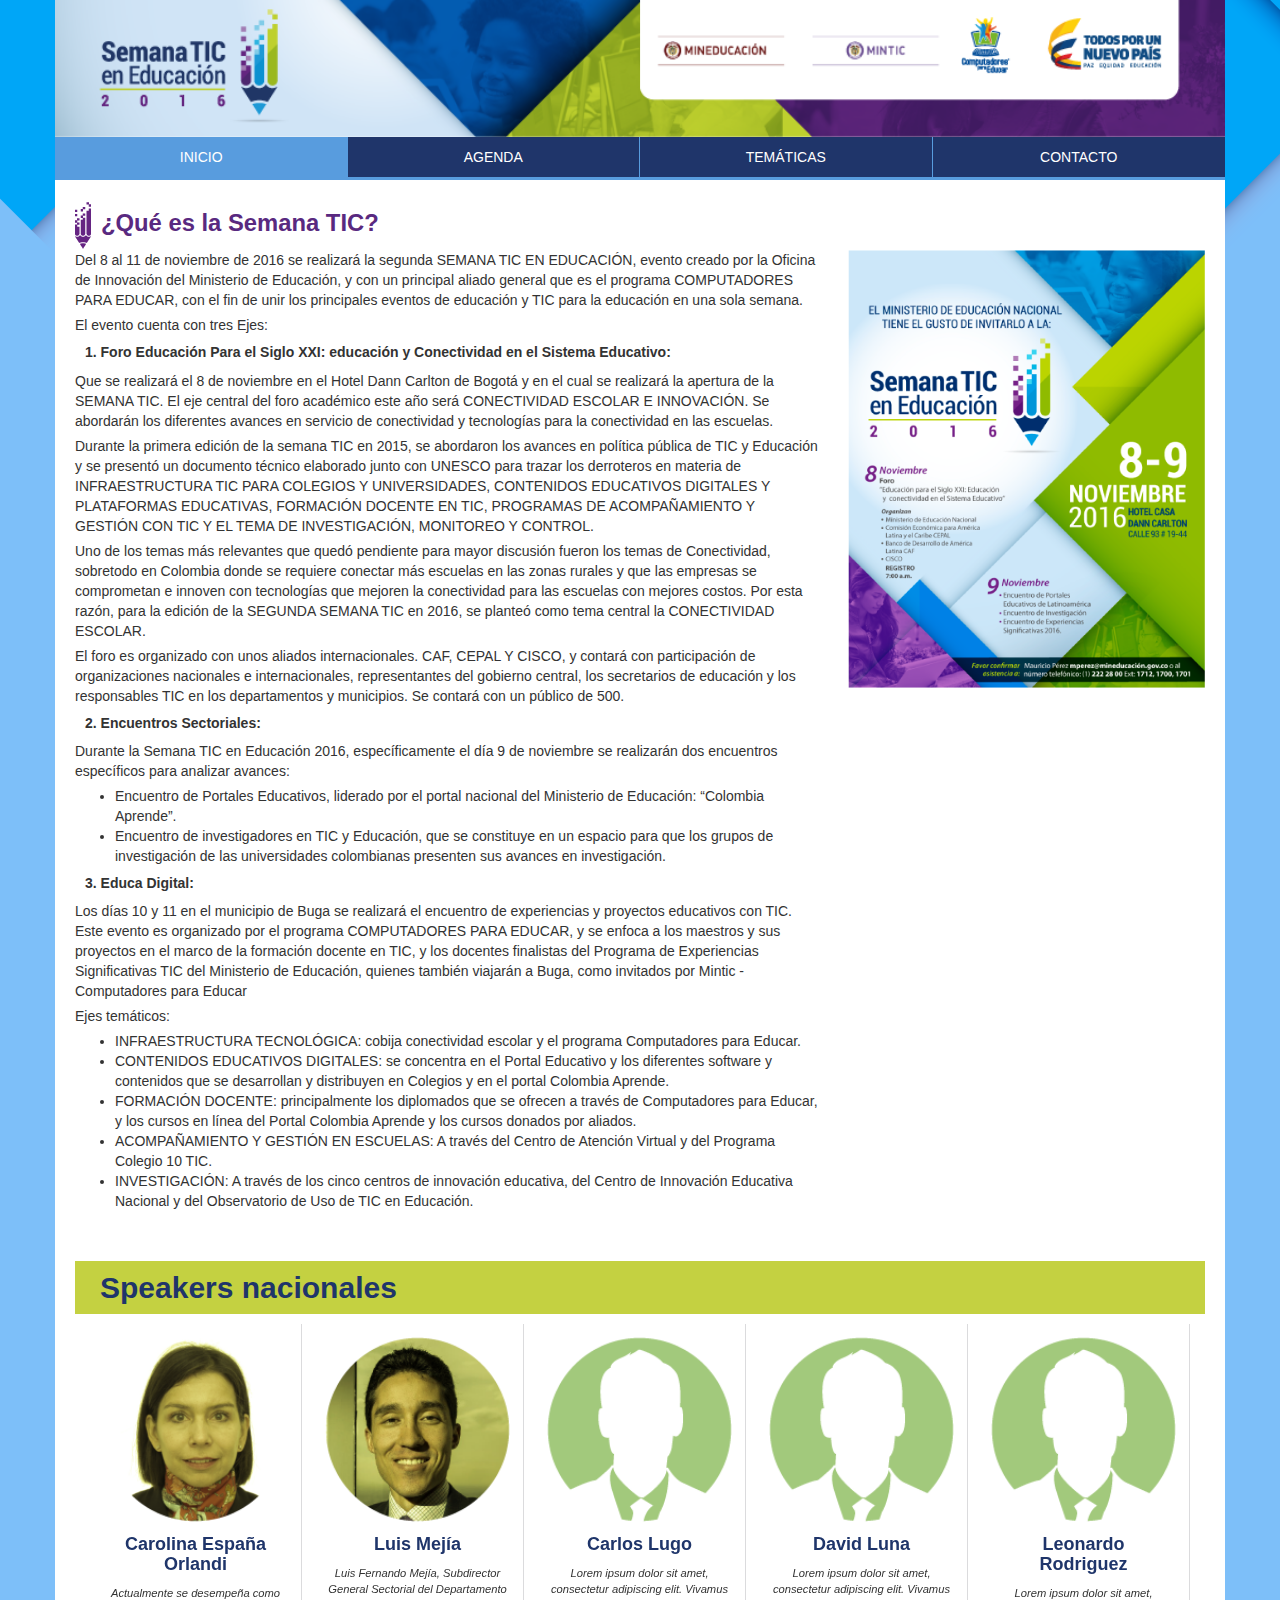
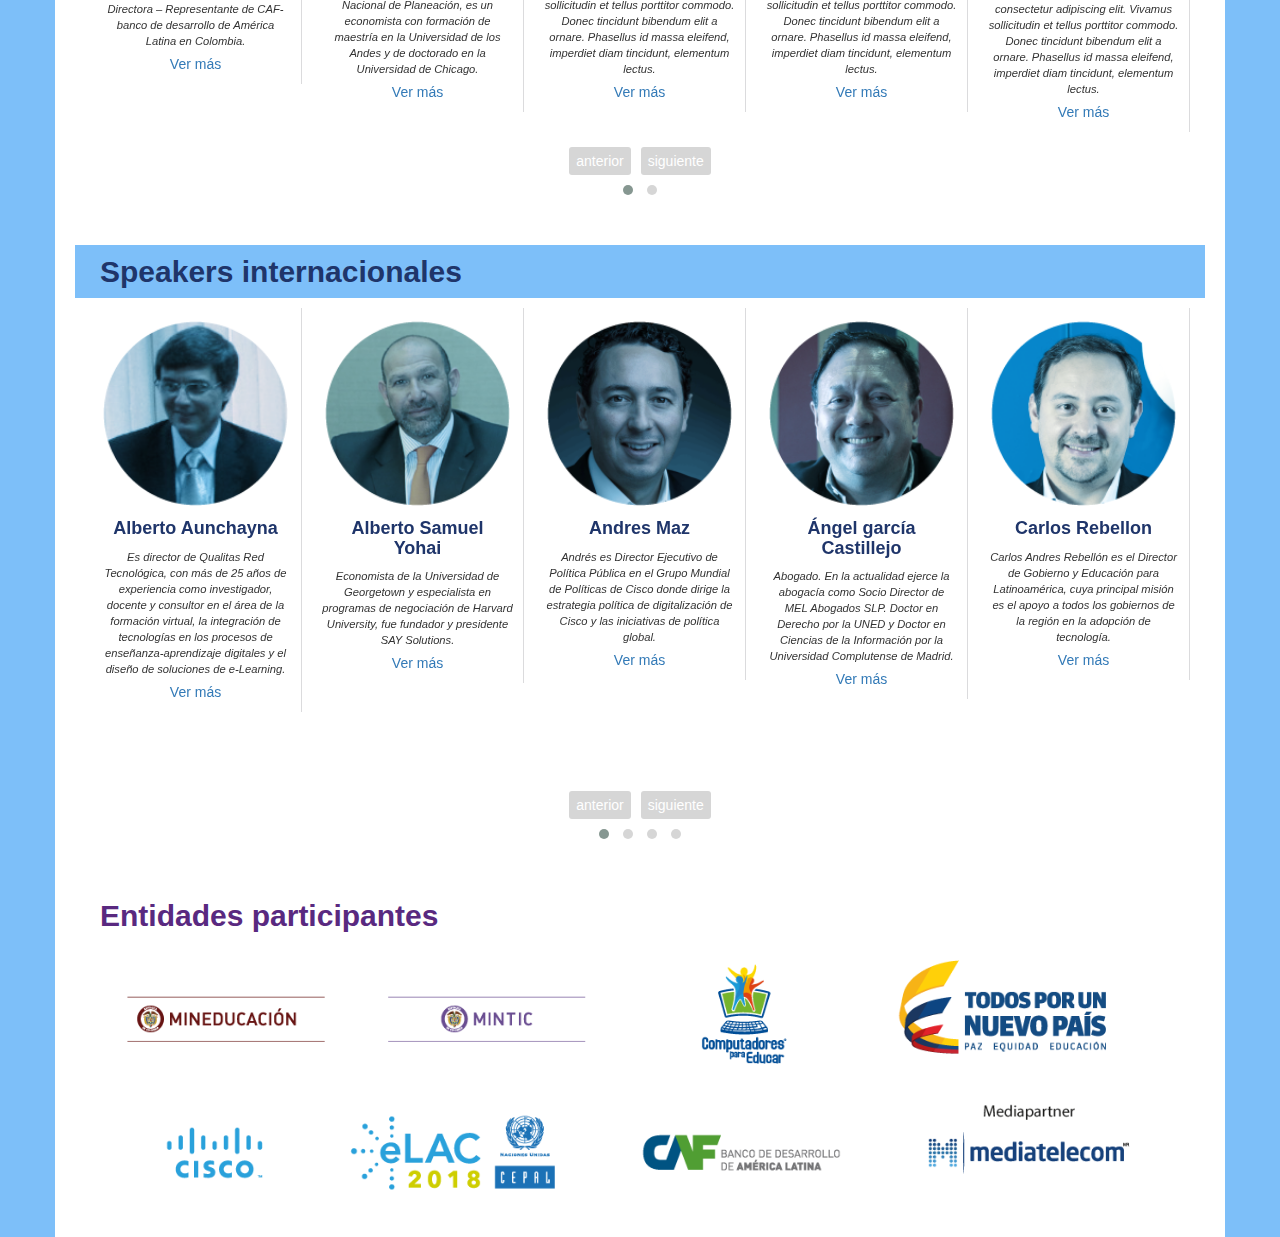
<file: index.html>
<!doctype html>

<html lang="es">
<head>
  <meta charset="utf-8">
  <meta name="viewport" content="width=device-width, initial-scale=1">
  <title>Semana TIC</title>

  <link rel="stylesheet" href="css/bootstrap.min.css">
    <link rel="stylesheet" href="css/owl.carousel.min.css">
  <link rel="stylesheet" href="css/owl.theme.default.min.css">
  <link rel="stylesheet" href="css/base.css">

</head>
<body class="semana_tic">
    <div class="container contenedor">
        <div class="row">
            <div class="col-md-12 banner">
                <img src="images/banner-01.png" class="img-responsive"/>
            </div>
        </div>
        <div class="row menu">
            <div class="col-sm-3 itemActual">
                <span>INICIO</span>
            </div>
            <div class="col-sm-3 itemMenu">
                <span>AGENDA</span>
            </div>
            <div class="col-sm-3 itemMenu">
                <span>TEMÁTICAS</span>
            </div>
            <div class="col-sm-3 itemMenu">
                <span>CONTACTO</span>
            </div>
        </div>
        <div class="row seccion1">
            <div class="row seccion0">
                <div class="col-md-12 lapiz">
                    <img src="images/lapiz-01.png" class="img-responsive"/>
                    <h1>¿Qué es la Semana TIC?</h1>
                </div>
            </div>
            
            <div class="col-md-8">
                <p>Del 8 al 11 de noviembre de 2016 se realizará la segunda SEMANA TIC EN EDUCACIÓN, evento creado por la Oficina de Innovación del Ministerio de Educación, y con un principal aliado general que es el programa COMPUTADORES PARA EDUCAR, con el fin de unir los principales eventos de educación y TIC para la educación en una sola semana.</p>
                <p>El evento cuenta con tres Ejes: </p>
                <h5>1. Foro Educación Para el Siglo XXI: educación y Conectividad en el Sistema Educativo:</h5>
                <p>Que se realizará el 8 de noviembre en el Hotel Dann Carlton de Bogotá y en el cual se realizará la apertura de la SEMANA TIC.  El eje central del foro académico este año será CONECTIVIDAD ESCOLAR  E INNOVACIÓN. Se abordarán los diferentes avances en servicio de conectividad y tecnologías para la conectividad en las escuelas.</p>
                <p>Durante la primera edición de la semana TIC en 2015, se abordaron los avances en política pública de TIC y Educación y se presentó un documento técnico elaborado junto con UNESCO para  trazar los derroteros en materia de INFRAESTRUCTURA TIC PARA COLEGIOS Y UNIVERSIDADES, CONTENIDOS EDUCATIVOS DIGITALES Y PLATAFORMAS EDUCATIVAS, FORMACIÓN DOCENTE EN TIC, PROGRAMAS DE ACOMPAÑAMIENTO Y GESTIÓN CON TIC Y EL TEMA DE INVESTIGACIÓN, MONITOREO Y CONTROL.</p>
                <p>Uno de los temas más relevantes que quedó pendiente para mayor discusión fueron los temas de Conectividad, sobretodo en Colombia donde se requiere conectar más escuelas en las zonas rurales y que las empresas se comprometan e innoven con tecnologías que mejoren la conectividad para las escuelas con mejores costos. Por esta razón, para la edición de la SEGUNDA SEMANA TIC en 2016, se planteó como tema central la CONECTIVIDAD ESCOLAR.</p>
                <p>El foro es organizado con unos aliados internacionales. CAF, CEPAL Y CISCO, y contará con participación de organizaciones nacionales e internacionales, representantes del gobierno central, los secretarios de educación y los responsables TIC en los departamentos y municipios. Se contará con un público de 500.</p>
                <h5>2. Encuentros Sectoriales:</h5>
                <p>Durante la Semana TIC en Educación 2016,  específicamente el día 9 de noviembre se realizarán dos encuentros específicos para analizar avances:</p>
                <ul>
                    <li>Encuentro de Portales Educativos, liderado por el portal nacional del Ministerio de Educación: “Colombia Aprende”.</li>
                    <li>Encuentro de investigadores en TIC y Educación, que se constituye en un espacio para que los grupos de investigación de las universidades colombianas presenten sus avances en investigación.</li>
                </ul>
                <h5>3. Educa Digital:</h5>
                <p>Los días 10 y 11 en el municipio de Buga se realizará el encuentro de  experiencias y proyectos educativos con TIC. Este evento es organizado por el programa COMPUTADORES PARA EDUCAR, y se enfoca a los maestros y sus proyectos en el marco de la formación docente en TIC, y los docentes finalistas del Programa de Experiencias Significativas TIC del Ministerio de Educación, quienes también viajarán a Buga, como invitados por Mintic - Computadores para Educar</p>
                <p>Ejes temáticos:</p>
                <ul>
                    <li>INFRAESTRUCTURA TECNOLÓGICA: cobija conectividad escolar y el programa Computadores para Educar. </li>
                    <li>CONTENIDOS EDUCATIVOS DIGITALES: se concentra en el Portal Educativo y los diferentes software y contenidos que se desarrollan y distribuyen en Colegios y en el portal Colombia Aprende. </li>
                    <li>FORMACIÓN DOCENTE: principalmente los diplomados que se ofrecen a través de Computadores para Educar, y los cursos en línea del Portal Colombia Aprende y los cursos donados por aliados.</li>
                    <li>ACOMPAÑAMIENTO Y GESTIÓN EN ESCUELAS: A través del Centro de Atención Virtual y del Programa Colegio 10 TIC.</li>
                    <li>INVESTIGACIÓN: A través de los cinco centros de innovación educativa, del Centro de Innovación Educativa Nacional y del Observatorio de Uso de TIC en Educación. </li>
                </ul>
            </div>
            <div class="col-md-4">
                <img src="images/afiche_semanaTic-01.png" class="img-responsive"/>
            </div>
        </div>
        <div class="row seccion2">
            <div class="col-md-12 titulo1">
                <h2>Speakers nacionales</h2>
            </div>
            <div class="col-md-12">
                <div class="owl-carousel">
                    
                    <div class="item speaker">
                        <img src="images/speakers_nal-01.png" class="img-responsive"/>
                        <h4>Carolina España Orlandi</h4>
                        <p class="italic">Actualmente se desempeña como Directora – Representante de CAF- banco de desarrollo de América Latina en Colombia.</p>
                        <a href="#">Ver más</a>
                    </div>
                    <div class="item speaker">
                        <img src="images/speakers_nal-02.png" class="img-responsive"/>
                        <h4>Luis Mejía</h4>
                        <p class="italic">Luis Fernando Mejía, Subdirector General Sectorial del Departamento Nacional de Planeación, es un economista con formación de maestría en la Universidad de los Andes y de doctorado en la Universidad de Chicago. </p>
                        <a href="#">Ver más</a>
                    </div>
                    <div class="item speaker">
                        <img src="images/speakers_nal-03.png" class="img-responsive"/>
                        <h4>Carlos Lugo</h4>
                        <p class="italic">Lorem ipsum dolor sit amet, consectetur adipiscing elit. Vivamus sollicitudin et tellus porttitor commodo. Donec tincidunt bibendum elit a ornare. Phasellus id massa eleifend, imperdiet diam tincidunt, elementum lectus.</p>
                        <a href="#">Ver más</a>
                    </div>
                    <div class="item speaker">
                        <img src="images/speakers_nal-03.png" class="img-responsive"/>
                        <h4>David Luna</h4>
                        <p class="italic">Lorem ipsum dolor sit amet, consectetur adipiscing elit. Vivamus sollicitudin et tellus porttitor commodo. Donec tincidunt bibendum elit a ornare. Phasellus id massa eleifend, imperdiet diam tincidunt, elementum lectus.</p>
                        <a href="#">Ver más</a>
                    </div>
                    <div class="item speaker">
                        <img src="images/speakers_nal-03.png" class="img-responsive"/>
                        <h4>Leonardo Rodriguez</h4>
                        <p class="italic">Lorem ipsum dolor sit amet, consectetur adipiscing elit. Vivamus sollicitudin et tellus porttitor commodo. Donec tincidunt bibendum elit a ornare. Phasellus id massa eleifend, imperdiet diam tincidunt, elementum lectus.</p>
                        <a href="#">Ver más</a>
                    </div>
                    <div class="item speaker">
                        <img src="images/speakers_nal-04.png" class="img-responsive"/>
                        <h4>Martha Suárez</h4>
                        <p class="italic">Lorem ipsum dolor sit amet, consectetur adipiscing elit. Vivamus sollicitudin et tellus porttitor commodo. Donec tincidunt bibendum elit a ornare. Phasellus id massa eleifend, imperdiet diam tincidunt, elementum lectus.</p>
                        <a href="#">Ver más</a>
                    </div>
                    
                </div>
            </div>
        </div>
        <div class="row seccion3">
            <div class="col-md-12 titulo2">
                <h2>Speakers internacionales</h2>
            </div>
            <div class="col-md-12">
                
                <div class="owl-carousel">
                    
                    <div class="item speaker">
                        <img src="images/speakers_int-01.png" class="img-responsive"/>
                        <h4>Alberto Aunchayna</h4>
                        <p class="italic">Es director de Qualitas Red Tecnológica, con más de 25 años de experiencia como investigador, docente y consultor en el área de la formación virtual, la integración de tecnologías en los procesos de enseñanza-aprendizaje digitales y el diseño de soluciones de e-Learning.</p>
                        <a href="#">Ver más</a>
                    </div>
                    <div class="item speaker">
                        <img src="images/speakers_int-02.png" class="img-responsive"/>
                        <h4>Alberto Samuel Yohai</h4>
                        <p class="italic">Economista de la Universidad de Georgetown y especialista en programas de negociación de Harvard University, fue fundador y presidente SAY Solutions.</p>
                        <a href="#">Ver más</a>
                    </div>
                    <div class="item speaker">
                        <img src="images/speakers_int-03.png" class="img-responsive"/>
                        <h4>Andres Maz</h4>
                        <p class="italic">Andrés es Director Ejecutivo de Política Pública en el Grupo Mundial de Políticas de Cisco donde dirige la estrategia política de digitalización de Cisco y las iniciativas de política global.</p>
                        <a href="#">Ver más</a>
                    </div>
                    <div class="item speaker">
                        <img src="images/speakers_int-04.png" class="img-responsive"/>
                        <h4>Ángel garcía Castillejo</h4>
                        <p class="italic">Abogado. En la actualidad ejerce la abogacía como Socio Director de MEL Abogados SLP. Doctor en Derecho por la UNED y Doctor en Ciencias de la Información por la Universidad Complutense de Madrid.</p>
                        <a href="#">Ver más</a>
                    </div>
                    <div class="item speaker">
                        <img src="images/speakers_int-05.png" class="img-responsive"/>
                        <h4>Carlos Rebellon</h4>
                        <p class="italic">Carlos Andres Rebellón es el Director de Gobierno y Educación para Latinoamérica, cuya principal misión es el apoyo a todos los gobiernos de la región en la adopción de tecnología.</p>
                        <a href="#">Ver más</a>
                    </div>
                    <div class="item speaker">
                        <img src="images/speakers_int-06.png" class="img-responsive"/>
                        <h4>Fernando Rojas</h4>
                        <p class="italic">Fernando Rojas cuenta con más de quince años de experiencia en el sector de las telecomunicaciones. Desde 2010 trabaja en la División de Desarrollo Productivo y Empresarial de la Comisión Económica para América Latina y el Caribe de las Naciones Unidas (CEPAL) como especialista en banda ancha y en políticas públicas para su despliegue.</p>
                        <a href="#">Ver más</a>
                    </div>
                    <div class="item speaker">
                        <img src="images/speakers_int-07.png" class="img-responsive"/>
                        <h4>Felipe Batista</h4>
                        <p class="italic">Secretario General de la Asociación de Reguladores de Comunicaciones y Telecomunicaciones de la CPLP (ARCTEL-CPLP), así como Jefe de la División de Cooperación en ANACOM (Regulador portugués).</p>
                        <a href="#">Ver más</a>
                    </div>
                    <div class="item speaker">
                        <img src="images/speakers_int-08.png" class="img-responsive"/>
                        <h4>Javier Lizárraga Galindo</h4>
                        <p class="italic">Ingeniero Eléctrico Industrial, maestría en Administración de Negocios del Tecnológico de Monterrey. Desde el 28 de abril de 2015 se desempeña como Coordinador de la Sociedad de la Información y el Conocimiento, en la Secretaría de Comunicaciones y Transportes; además, es el Administrador del Proyecto  de Transición a la TDT.</p>
                        <a href="#">Ver más</a>
                    </div>
                    <div class="item speaker">
                        <img src="images/speakers_int-09.png" class="img-responsive"/>
                        <h4>John Windhausen</h4>
                        <p class="italic">Es el fundador y director ejecutivo de la Coalición de Escuelas, Salud y Bibliotecas(SHLB) con sede en Washington, DC.</p>
                        <a href="#">Ver más</a>
                    </div>
                    <div class="item speaker">
                        <img src="images/speakers_int-10.png" class="img-responsive"/>
                        <h4>Jorge Negrete</h4>
                        <p class="italic">Es uno de los analistas del sector de las telecomunicaciones más destacados en América Latina. Es Licenciado en Derecho por la Universidad Nacional Autónoma de México (UNAM).</p>
                        <a href="#">Ver más</a>
                    </div>
                    <div class="item speaker">
                        <img src="images/speakers_int-11.png" class="img-responsive"/>
                        <h4>Juan Vázquez</h4>
                        <p class="italic">Juan Vázquez Zamora es actualmente  economista de la Unidad de América Latina y el Caribe del Centro de Desarrollo de la OCDE. Ha estado coordinando el Latin American Economic Outlook 2017, bajo el nombre de "jóvenes, las habilidades y el espíritu empresarial en América Latina", que será lanzado en las próxima 25° Cumbre Iberoamericana de Jefes de Estado en Cartagena, Colombia.</p>
                        <a href="#">Ver más</a>
                    </div>
                    <div class="item speaker">
                        <img src="images/speakers_int-12.png" class="img-responsive"/>
                        <h4>Laura Marés</h4>
                        <p class="italic">Especialista en temáticas relativas a la Educación y las TIC, ha actuado como consultora en distintos proyectos gubernamentales y privados, siendo invitada a exponer en más de 30 países de América, Europa, Asia y África.</p>
                        <a href="#">Ver más</a>
                    </div>
                    <div class="item speaker">
                        <img src="images/speakers_int-13.png" class="img-responsive"/>
                        <h4>Mauricio Agudelo</h4>
                        <p class="italic">Mauricio tiene más de 15 años de experiencia en la industria de Tecnología, Media y Telecomunicaciones, donde ha desempeñado cargos directivos y además ha prestado servicios de consultoría estratégica y de regulación a empresas privadas y gobiernos nacionales.</p>
                        <a href="#">Ver más</a>
                    </div>
                    <div class="item speaker">
                        <img src="images/speakers_int-14.png" class="img-responsive"/>
                        <h4>Michael Shepherd</h4>
                        <p class="italic">Business Develop Manager en el sector de organizaciones publicas de Cisco, consultora de agencias Federales, Estados, municipios, K-12 y educación superior en su camino a la nube.</p>
                        <a href="#">Ver más</a>
                    </div>
                    <div class="item speaker">
                        <img src="images/speakers_int-15.png" class="img-responsive"/>
                        <h4>Sabrina Díaz Rato</h4>
                        <p class="italic">Sabrina Díaz Rato es Presidenta de Fundación PuntoGov, ONG dedicada a las TIC para el Cambio Social. Consultora en Banco Interamericano de Desarrollo (BID), miembro del Comité de Mujeres Líderes de las Américas de OEA y Fundación Ciencias de la Documentación.</p>
                        <a href="#">Ver más</a>
                    </div>
                    <div class="item speaker">
                        <img src="images/speakers_int-08.png" class="img-responsive"/>
                        <h4>Mauricio Saldarriaga</h4>
                        <p class="italic">Lorem ipsum dolor sit amet, consectetur adipiscing elit. Vivamus sollicitudin et tellus porttitor commodo. Donec tincidunt bibendum elit a ornare. Phasellus id massa eleifend, imperdiet diam tincidunt, elementum lectus.</p>
                        <a href="#">Ver más</a>
                    </div>
                    
                </div>
                
            </div>
        </div>
        <div class="row seccion4">
            <div class="col-md-12">
                <h2 class="titulo3">Entidades participantes</h2>
                <img src="images/entidades-01.png" class="img-responsive"/>
            </div>
        </div>
    </div>
    
	<!-- SCRIPTS -->
  	<script src="js/jquery.js"></script>
    <script src="js/bootstrap.min.js"></script>
    <script src="js/owl.carousel.js"></script>
	<!-- FIN SCRIPTS -->
    <script>
        $('.owl-carousel').owlCarousel({
            loop:true,
            margin:10,
            nav:true,
            responsive:{
                0:{
                    items:1
                },
                600:{
                    items:3
                },
                1000:{
                    items:5
                }
            }
        })
    </script>
</body>
</html>
</file>
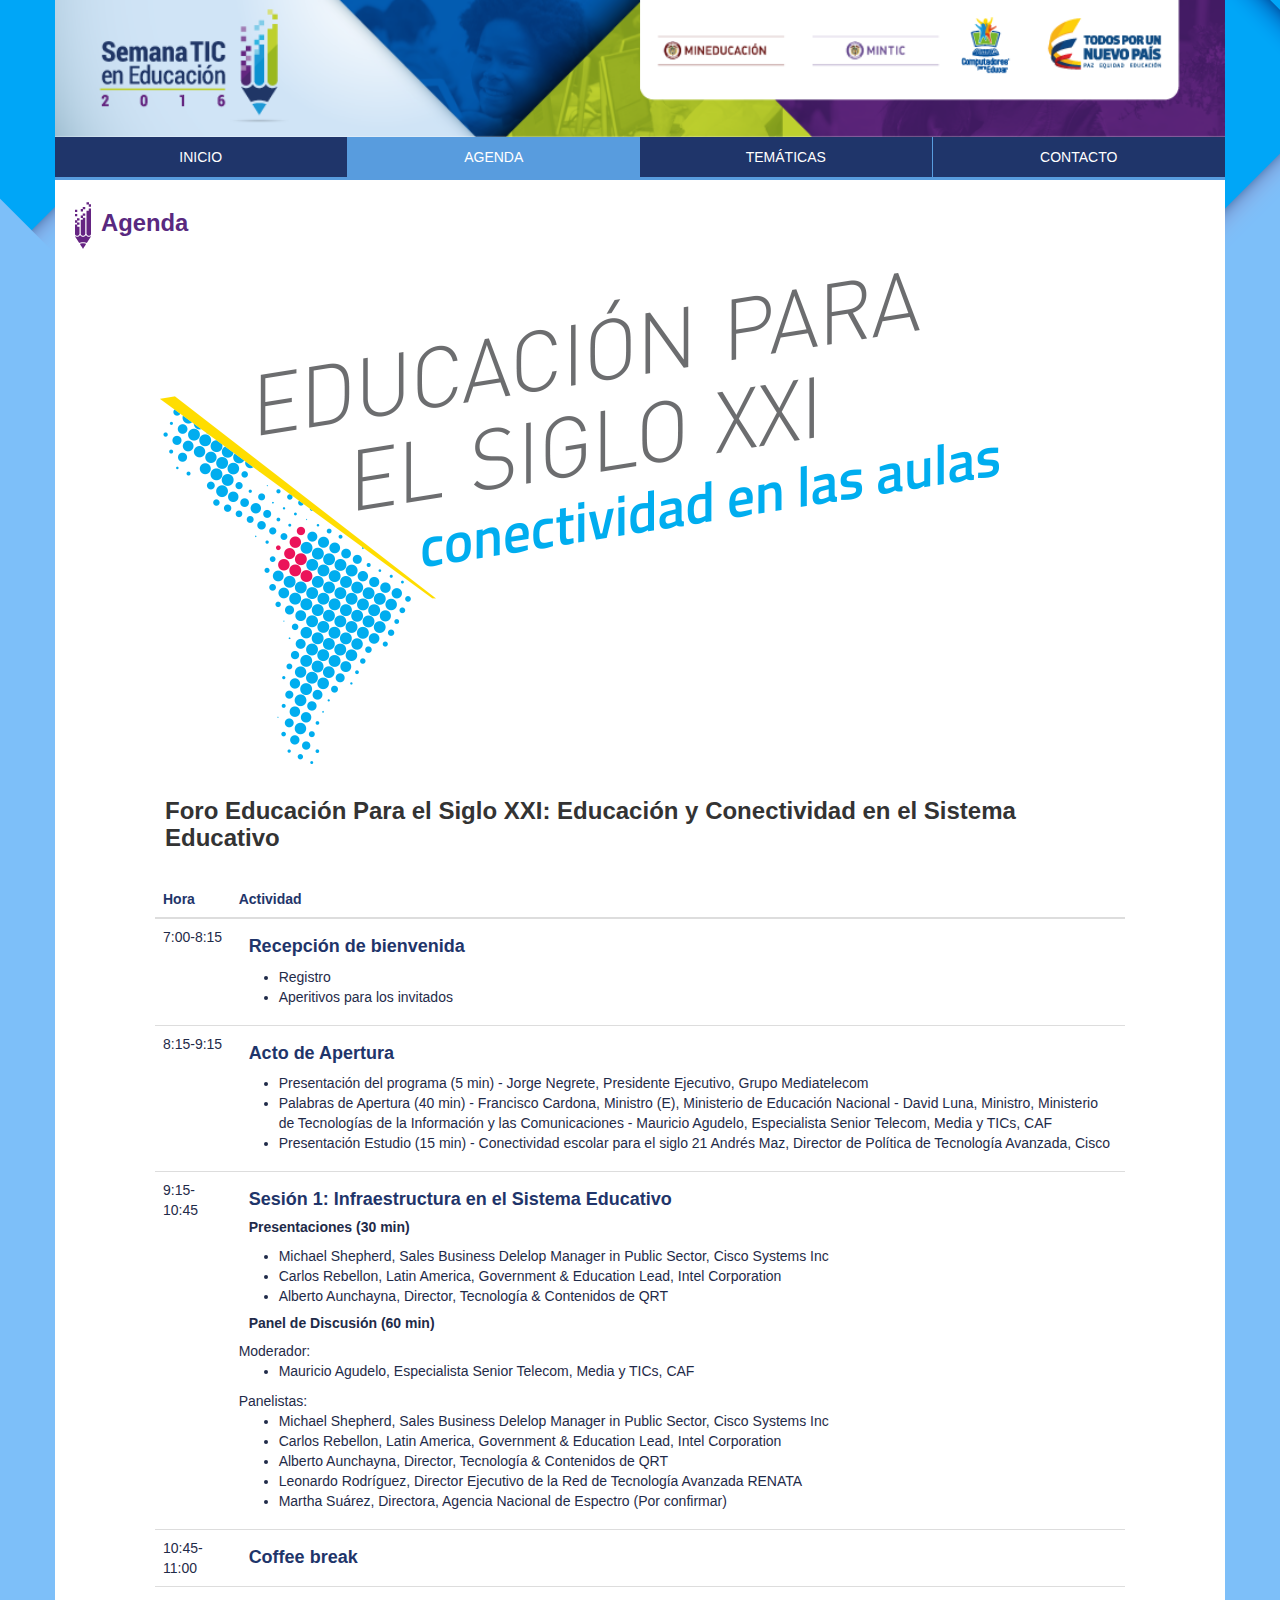
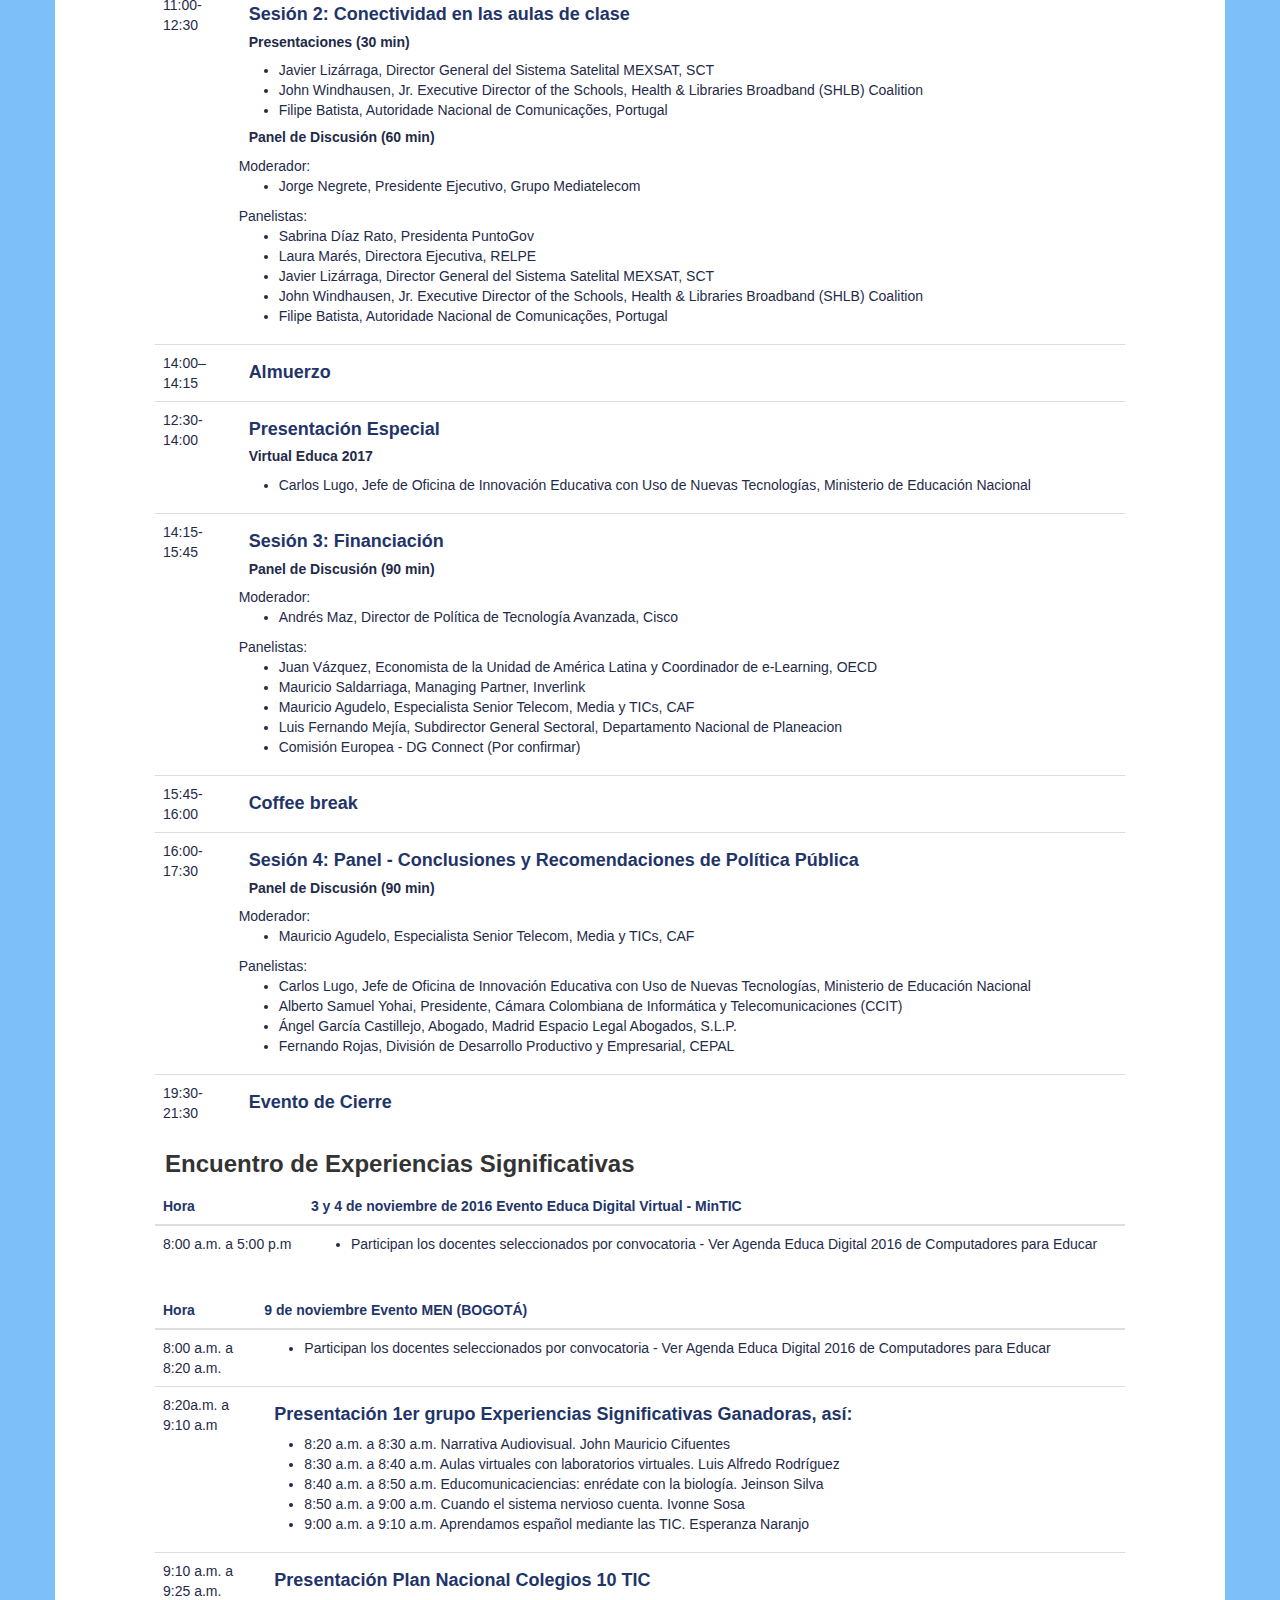
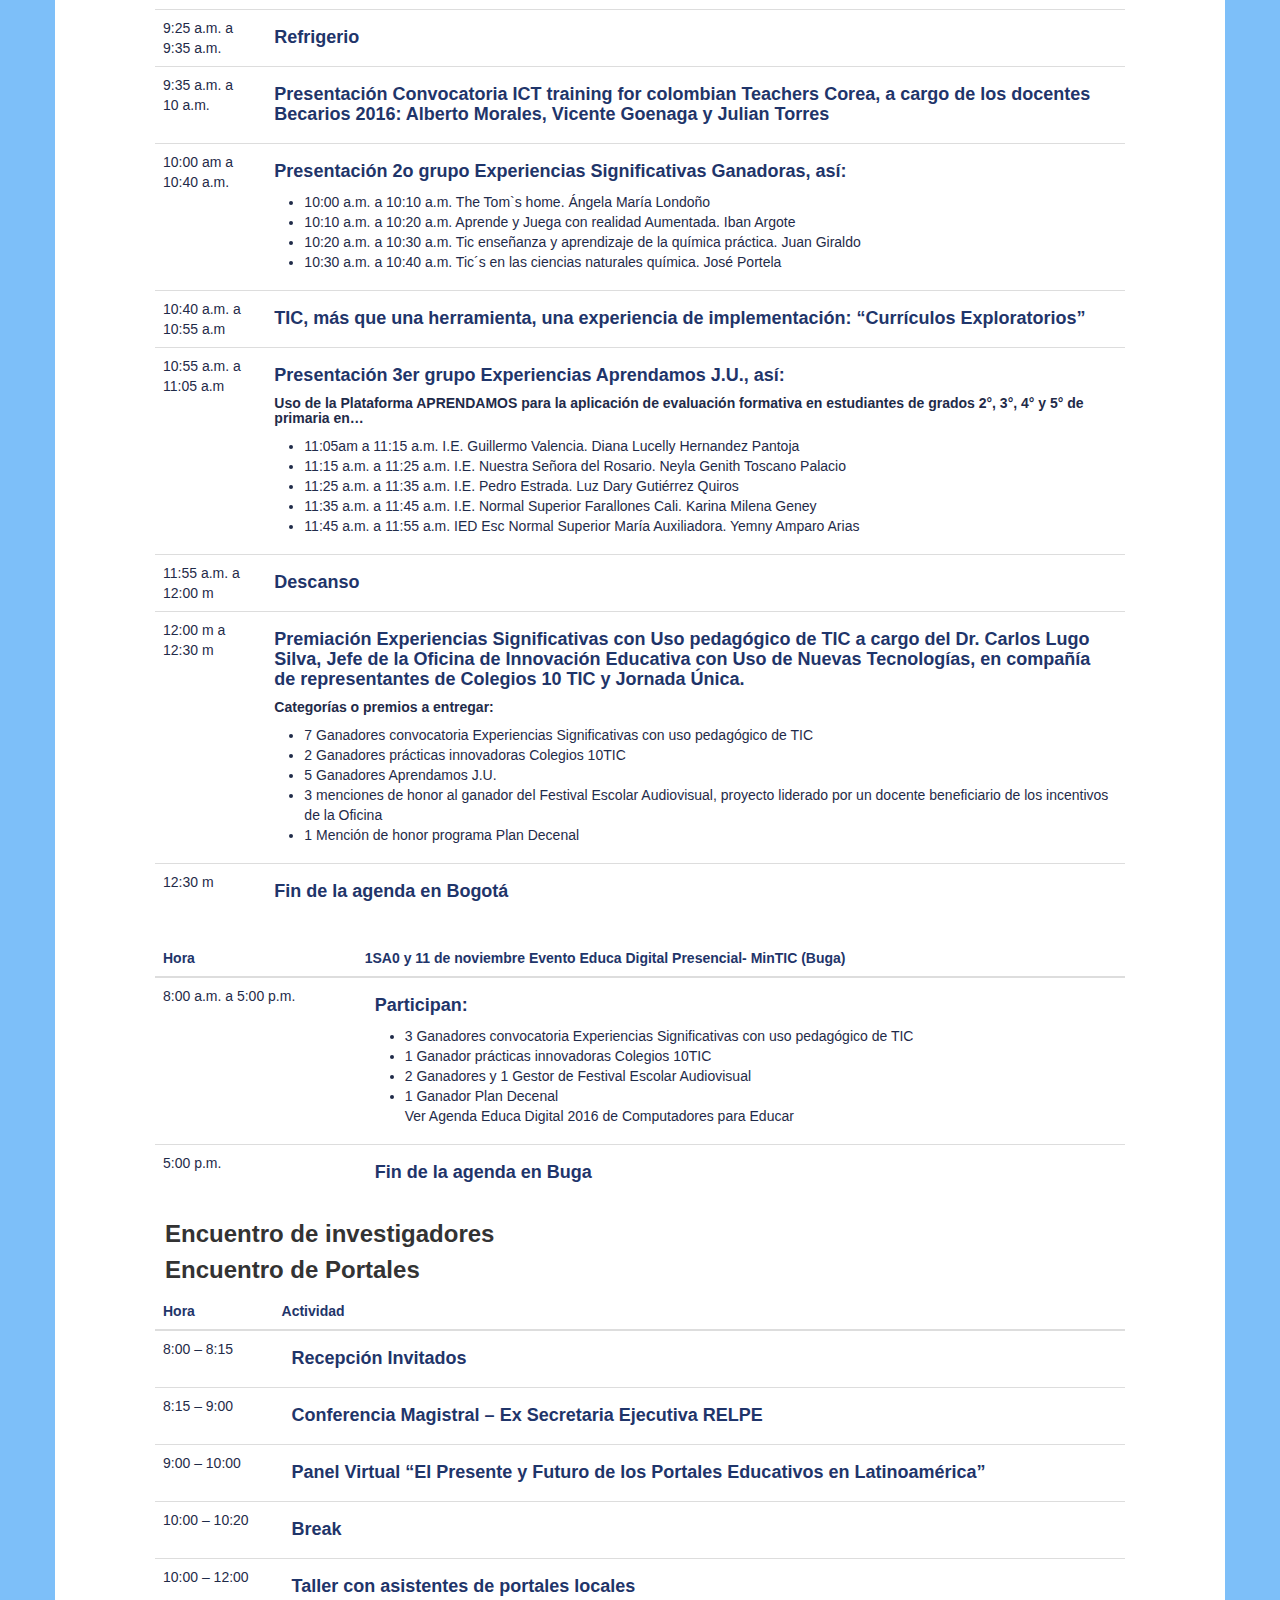
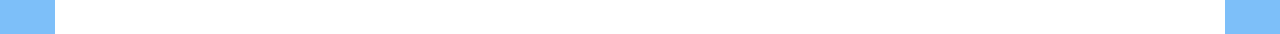
<file: agenda.html>
<!doctype html>

<html lang="es">
<head>
  <meta charset="utf-8">
  <meta name="viewport" content="width=device-width, initial-scale=1">
  <title>Semana TIC</title>

  <link rel="stylesheet" href="css/bootstrap.min.css">
  <link rel="stylesheet" href="css/base.css">

</head>
<body class="semana_tic">
    <div class="container contenedor">
        <div class="row">
            <div class="col-md-12 banner">
                <img src="images/banner-01.png" class="img-responsive"/>
            </div>
        </div>
        <div class="row menu">
            <div class="col-sm-3 itemMenu">
                <span>INICIO</span>
            </div>
            <div class="col-sm-3 itemActual">
                <span>AGENDA</span>
            </div>
            <div class="col-sm-3 itemMenu">
                <span>TEMÁTICAS</span>
            </div>
            <div class="col-sm-3 itemMenu">
                <span>CONTACTO</span>
            </div>
        </div>
        <div class="row seccion1">
            <div class="row seccion0">
                <div class="col-md-12 lapiz">
                    <img src="images/lapiz-01.png" class="img-responsive"/>
                    <h1>Agenda</h1>
                </div>
            </div>
        </div>
        <div class="row">
            <div class="col-md-10 col-md-offset-1">
                <img src="images/logo_educacion_sigloxxi.png" class="img-responsive"/>
            </div>
        </div>
        <div class="row">
            <div class="col-md-10 col-md-offset-1">
                <br>
                <h3>Foro Educación Para el Siglo XXI: Educación y Conectividad en el Sistema Educativo</h3>
                <br>
                <table class="table">
                    <thead>
                      <tr>
                        <th>Hora</th>
                        <th>Actividad</th>
                      </tr>
                    </thead>
                    <tbody>
                      <tr>
                        <td>7:00-8:15</td>
                        <td><h4>Recepción de bienvenida</h4>
                            <ul>
                                <li>Registro</li>
                                <li>Aperitivos para los invitados</li>
                            </ul>  
                        </td>
                      </tr>
                      <tr>
                        <td>8:15-9:15</td>
                        <td><h4>Acto de Apertura</h4>
                            <ul>
                                <li>Presentación del programa (5 min) - Jorge Negrete, Presidente Ejecutivo, Grupo Mediatelecom</li>
                                <li>Palabras de Apertura (40 min) - Francisco Cardona, Ministro (E), Ministerio de Educación Nacional - David Luna, Ministro, Ministerio  de Tecnologías de la Información y las Comunicaciones - Mauricio Agudelo, Especialista Senior Telecom, Media y TICs, CAF</li>
                                <li>Presentación Estudio (15 min) - Conectividad escolar para el siglo 21 Andrés Maz, Director de Política de Tecnología Avanzada, Cisco</li>
                            </ul>
                        </td>
                      </tr>
                      <tr>
                        <td>9:15-10:45</td>
                        <td><h4>Sesión 1: Infraestructura en el Sistema Educativo</h4>
                            <h5>Presentaciones (30 min)</h5>
                            <ul>
                                <li>Michael Shepherd, Sales Business Delelop Manager in Public Sector, Cisco Systems Inc</li>
                                <li>Carlos Rebellon, Latin America, Government &amp; Education Lead, Intel Corporation</li>
                                <li>Alberto Aunchayna, Director, Tecnología &amp; Contenidos de QRT</li>
                            </ul>
                            <h5>Panel de Discusión (60 min)</h5>
                            <span>Moderador:</span>
                            <ul>
                                <li>Mauricio Agudelo, Especialista Senior Telecom, Media y TICs, CAF</li>
                            </ul>
                            <span>Panelistas:</span>
                            <ul>
                                <li>Michael Shepherd, Sales Business Delelop Manager in Public Sector, Cisco Systems Inc</li>
                                <li>Carlos Rebellon, Latin America, Government &amp; Education Lead, Intel Corporation</li>
                                <li>Alberto Aunchayna, Director, Tecnología &amp; Contenidos de QRT</li>
                                <li>Leonardo Rodríguez, Director Ejecutivo de la Red de Tecnología Avanzada RENATA</li>
                                <li>Martha Suárez, Directora, Agencia Nacional de Espectro (Por confirmar)</li>
                            </ul>
                        </td>
                      </tr>
                      <tr>
                        <td>10:45-11:00</td>
                        <td><h4>Coffee break</h4></td>
                      </tr>
                      <tr>
                        <td>11:00-12:30</td>
                        <td><h4>Sesión 2:  Conectividad en las aulas de clase</h4>
                            <h5>Presentaciones (30 min)</h5>
                            <ul>
                                <li>Javier Lizárraga, Director General del Sistema Satelital MEXSAT, SCT</li>
                                <li>John Windhausen, Jr. Executive Director of the Schools, Health &amp; Libraries Broadband (SHLB) Coalition</li>
                                <li>Filipe Batista, Autoridade Nacional de Comunicações, Portugal</li>
                            </ul>
                            <h5>Panel de Discusión (60 min)</h5>
                            <span>Moderador:</span>
                            <ul>
                                <li>Jorge Negrete, Presidente Ejecutivo, Grupo Mediatelecom</li>
                            </ul>
                            <span>Panelistas:</span>
                            <ul>
                                <li>Sabrina Díaz Rato, Presidenta PuntoGov</li>
                                <li>Laura Marés, Directora Ejecutiva, RELPE</li>
                                <li>Javier Lizárraga, Director General del Sistema Satelital MEXSAT, SCT</li>
                                <li>John Windhausen, Jr. Executive Director of the Schools, Health &amp; Libraries Broadband (SHLB) Coalition</li>
                                <li>Filipe Batista, Autoridade Nacional de Comunicações, Portugal</li>
                            </ul>
                        </td>
                      </tr>
                      <tr>
                        <td>14:00–14:15</td>
                        <td><h4>Almuerzo</h4></td>
                      </tr>
                      <tr>
                        <td>12:30-14:00</td>
                        <td><h4>Presentación Especial</h4>
                            <h5>Virtual Educa 2017</h5>
                            <ul>
                                <li>Carlos Lugo, Jefe de Oficina de Innovación Educativa con Uso de Nuevas Tecnologías, Ministerio de Educación Nacional</li>
                            </ul>
                        </td>
                      </tr>
                      <tr>
                        <td>14:15-15:45</td>
                        <td><h4>Sesión 3:  Financiación</h4>
                            <h5>Panel de Discusión (90 min)</h5>
                            <span>Moderador:</span>
                            <ul>
                                <li>Andrés Maz, Director de Política de Tecnología Avanzada, Cisco</li>
                            </ul>
                            <span>Panelistas:</span>
                            <ul>
                                <li>Juan Vázquez, Economista de la Unidad de América Latina y Coordinador de e-Learning, OECD</li>
                                <li>Mauricio Saldarriaga, Managing Partner, Inverlink</li>
                                <li>Mauricio Agudelo, Especialista Senior Telecom, Media y TICs, CAF</li>
                                <li>Luis Fernando Mejía, Subdirector General Sectoral, Departamento Nacional de Planeacion</li>
                                <li>Comisión Europea - DG Connect (Por confirmar)</li>
                            </ul>
                        </td>
                      </tr>
                      <tr>
                        <td>15:45-16:00</td>
                        <td><h4>Coffee break</h4></td>
                      </tr>
                      <tr>
                        <td>16:00-17:30</td>
                        <td><h4>Sesión 4:  Panel -  Conclusiones y Recomendaciones de Política Pública</h4>
                            <h5>Panel de Discusión (90 min)</h5>
                            <span>Moderador:</span>
                            <ul>
                                <li>Mauricio Agudelo, Especialista Senior Telecom, Media y TICs, CAF</li>
                            </ul>
                            <span>Panelistas:</span>
                            <ul>
                                <li>Carlos Lugo, Jefe de Oficina de Innovación Educativa con Uso de Nuevas Tecnologías, Ministerio de Educación Nacional</li>
                                <li>Alberto Samuel Yohai, Presidente, Cámara Colombiana de Informática y Telecomunicaciones  (CCIT)</li>
                                <li>Ángel García Castillejo, Abogado, Madrid Espacio Legal Abogados, S.L.P.</li>
                                <li>Fernando Rojas, División de Desarrollo Productivo y Empresarial, CEPAL</li>
                            </ul>
                        </td>
                      </tr>
                      <tr>
                        <td>19:30-21:30</td>
                        <td><h4>Evento de Cierre</h4></td>
                      </tr>
                    </tbody>
                  </table>
                <h3>Encuentro de Experiencias Significativas</h3>
                <table class="table">
                    <thead>
                      <tr>
                        <th>Hora</th>
                        <th>3 y 4 de noviembre de 2016 Evento Educa Digital Virtual -  MinTIC</th>
                      </tr>
                    </thead>
                    <tbody>
                      <tr>
                        <td>8:00 a.m. a 5:00 p.m</td>
                        <td>
                            <ul>
                                <li>Participan los docentes seleccionados por convocatoria - Ver Agenda Educa Digital 2016 de Computadores para Educar</li>
                            </ul>  
                        </td>
                      </tr>
                    </tbody>
                </table>
                <table class="table">
                    <thead>
                      <tr>
                        <th>Hora</th>
                        <th>9 de noviembre Evento MEN (BOGOTÁ)</th>
                      </tr>
                    </thead>
                    <tbody>
                      <tr>
                        <td>8:00 a.m. a 8:20 a.m.</td>
                        <td>
                            <ul>
                                <li>Participan los docentes seleccionados por convocatoria - Ver Agenda Educa Digital 2016 de Computadores para Educar</li>
                            </ul>  
                        </td>
                      </tr>
                        <tr>
                        <td>8:20a.m. a 9:10 a.m</td>
                        <td><h4>Presentación 1er grupo Experiencias Significativas Ganadoras, así:</h4>
                            <ul>
                                <li>8:20 a.m. a 8:30 a.m. Narrativa Audiovisual. John Mauricio Cifuentes</li>
                                <li>8:30 a.m. a 8:40 a.m. Aulas virtuales con laboratorios virtuales. Luis Alfredo Rodríguez</li>
                                <li>8:40 a.m. a 8:50 a.m. Educomunicaciencias: enrédate con la biología. Jeinson Silva</li>
                                <li>8:50 a.m. a 9:00 a.m. Cuando el sistema nervioso cuenta. Ivonne Sosa</li>
                                <li>9:00 a.m. a 9:10 a.m. Aprendamos español mediante las TIC. Esperanza Naranjo</li>
                            </ul>  
                        </td>
                      </tr>
                        <tr>
                            <td>9:10 a.m.  a 9:25 a.m.</td>
                            <td>
                                <h4>Presentación Plan Nacional Colegios 10 TIC</h4> 
                            </td>
                        </tr>
                        <tr>
                            <td>9:25 a.m. a 9:35 a.m.</td>
                            <td>
                                <h4>Refrigerio</h4> 
                            </td>
                        </tr>
                        <tr>
                            <td>9:35 a.m. a 10 a.m.</td>
                            <td>
                                <h4>Presentación Convocatoria ICT training for colombian Teachers Corea, a cargo de  los docentes Becarios 2016: Alberto Morales, Vicente Goenaga y Julian Torres</h4> 
                            </td>
                        </tr>
                        <tr>
                            <td>10:00 am a 10:40 a.m.</td>
                            <td>
                                <h4>Presentación 2o grupo Experiencias Significativas Ganadoras, así:</h4>
                                <ul>
                                    <li>10:00 a.m. a 10:10 a.m. The Tom`s home. Ángela María Londoño</li>
                                    <li>10:10 a.m. a 10:20 a.m. Aprende y Juega con realidad Aumentada. Iban Argote</li>
                                    <li>10:20 a.m. a 10:30 a.m. Tic enseñanza y aprendizaje de la química práctica.  Juan Giraldo</li>
                                    <li>10:30 a.m. a 10:40 a.m. Tic´s en las ciencias naturales química. José Portela</li>
                                </ul>
                            </td>
                        </tr>
                        <tr>
                            <td>10:40 a.m. a 10:55 a.m</td>
                            <td>
                                <h4>TIC, más que una herramienta, una experiencia de implementación: “Currículos Exploratorios”</h4> 
                            </td>
                        </tr>
                        <tr>
                            <td>10:55 a.m. a 11:05 a.m</td>
                            <td>
                                <h4>Presentación 3er grupo Experiencias Aprendamos J.U., así:</h4>
                                <h5>Uso de la Plataforma APRENDAMOS para la aplicación de evaluación formativa en estudiantes de grados 2°, 3°, 4° y 5° de primaria en…</h5>
                                <ul>
                                    <li>11:05am a 11:15 a.m. I.E. Guillermo Valencia. Diana Lucelly Hernandez Pantoja</li>
                                    <li>11:15 a.m. a 11:25 a.m. I.E. Nuestra Señora del Rosario. Neyla Genith Toscano Palacio</li>
                                    <li>11:25 a.m. a 11:35 a.m. I.E.  Pedro Estrada. Luz Dary Gutiérrez Quiros</li>
                                    <li>11:35 a.m. a 11:45 a.m. I.E. Normal Superior Farallones Cali. Karina Milena Geney</li>
                                    <li>11:45 a.m. a  11:55 a.m. IED Esc Normal Superior María Auxiliadora. Yemny Amparo Arias</li>
                                </ul>
                            </td>
                        </tr>
                        <tr>
                            <td>11:55 a.m. a 12:00 m</td>
                            <td>
                                <h4>Descanso</h4> 
                            </td>
                        </tr>
                        <tr>
                            <td>12:00 m  a 12:30 m</td>
                            <td>
                                <h4>Premiación Experiencias Significativas con Uso pedagógico de TIC a cargo del Dr. Carlos Lugo Silva, Jefe de la Oficina de Innovación Educativa con Uso de Nuevas Tecnologías, en compañía de representantes de Colegios 10 TIC y Jornada Única.</h4>
                                <h5>Categorías o premios a entregar:</h5>
                                <ul>
                                    <li>7 Ganadores convocatoria Experiencias Significativas con uso pedagógico de TIC</li>
                                    <li>2 Ganadores prácticas innovadoras Colegios 10TIC</li>
                                    <li>5 Ganadores Aprendamos J.U.</li>
                                    <li>3 menciones de honor al ganador del Festival Escolar Audiovisual, proyecto liderado por un docente beneficiario de los incentivos de la Oficina</li>
                                    <li>1 Mención de honor programa Plan Decenal</li>
                                </ul>
                            </td>
                        </tr>
                        <tr>
                            <td>12:30 m</td>
                            <td>
                                <h4>Fin de la agenda en Bogotá</h4> 
                            </td>
                        </tr>
                    </tbody>
                </table>
                <table class="table">
                    <thead>
                      <tr>
                        <th>Hora</th>
                        <th>1SA0 y 11 de noviembre Evento Educa Digital Presencial-  MinTIC (Buga)</th>
                      </tr>
                    </thead>
                    <tbody>
                      <tr>
                        <td>8:00 a.m. a 5:00 p.m.</td>
                        <td>
                            <h4>Participan:</h4>
                            <ul>
                                <li>3 Ganadores convocatoria Experiencias Significativas con uso pedagógico de TIC</li>
                                <li>1 Ganador prácticas innovadoras Colegios 10TIC</li>
                                <li>2 Ganadores  y 1 Gestor de Festival Escolar Audiovisual</li>
                                <li>1 Ganador Plan Decenal</li>
                                <span>Ver Agenda Educa Digital 2016 de Computadores para Educar</span>
                            </ul>  
                        </td>
                      </tr>
                        <tr>
                            <td>5:00 p.m.</td>
                            <td>
                                <h4>Fin de la agenda en Buga</h4> 
                            </td>
                        </tr>
                    </tbody>
                </table>
                <h3>Encuentro de investigadores</h3>
                <h3>Encuentro de Portales</h3>
                <table class="table">
                    <thead>
                      <tr>
                        <th>Hora</th>
                        <th>Actividad</th>
                      </tr>
                    </thead>
                    <tbody>
                        <tr>
                            <td>8:00 – 8:15</td>
                            <td>
                                <h4>Recepción Invitados</h4> 
                            </td>
                        </tr>
                        <tr>
                            <td>8:15 – 9:00</td>
                            <td>
                                <h4>Conferencia Magistral – Ex Secretaria Ejecutiva RELPE</h4> 
                            </td>
                        </tr>
                        <tr>
                            <td>9:00 – 10:00</td>
                            <td>
                                <h4>Panel Virtual “El Presente y Futuro de los Portales Educativos en Latinoamérica”</h4> 
                            </td>
                        </tr>
                        <tr>
                            <td>10:00 – 10:20</td>
                            <td>
                                <h4>Break</h4> 
                            </td>
                        </tr>
                        <tr>
                            <td>10:00 – 12:00</td>
                            <td>
                                <h4>Taller con asistentes de portales locales</h4> 
                            </td>
                        </tr>
                    </tbody>
                </table>
            </div>
        </div>
    </div>
    
	<!-- SCRIPTS -->
  	<script src="js/jquery.js"></script>
    <script src="js/bootstrap.min.js"></script>
	<!-- FIN SCRIPTS -->
    
</body>
</html>
</file>
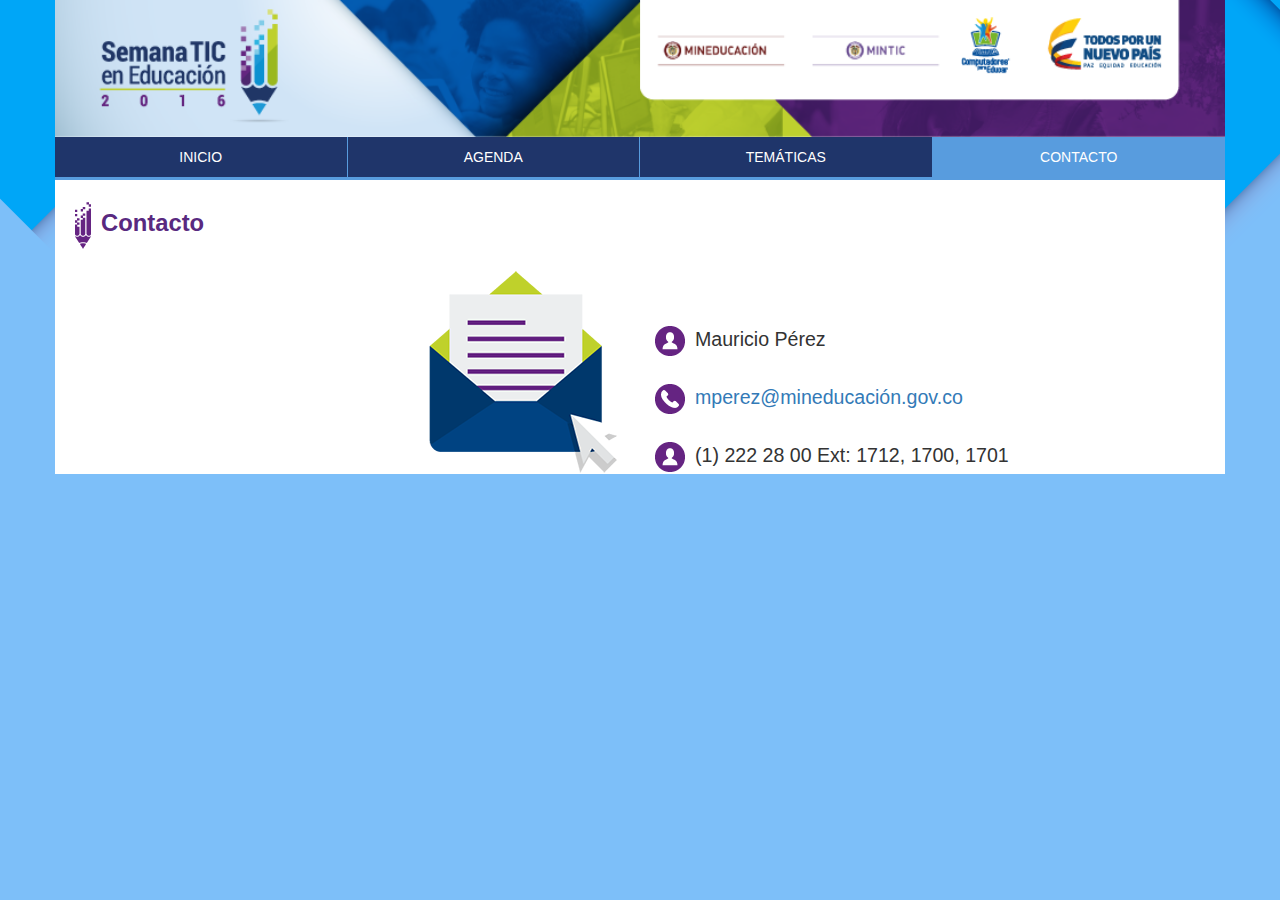
<file: contacto.html>
<!doctype html>

<html lang="es">
<head>
  <meta charset="utf-8">
  <meta name="viewport" content="width=device-width, initial-scale=1">
  <title>Semana TIC</title>

  <link rel="stylesheet" href="css/bootstrap.min.css">
  <link rel="stylesheet" href="css/base.css">

</head>
<body class="semana_tic">
    <div class="container contenedor">
        <div class="row">
            <div class="col-md-12 banner">
                <img src="images/banner-01.png" class="img-responsive"/>
            </div>
        </div>
        <div class="row menu">
            <div class="col-sm-3 itemMenu">
                <span>INICIO</span>
            </div>
            <div class="col-sm-3 itemMenu">
                <span>AGENDA</span>
            </div>
            <div class="col-sm-3 itemMenu">
                <span>TEMÁTICAS</span>
            </div>
            <div class="col-sm-3 itemActual">
                <span>CONTACTO</span>
            </div>
        </div>
        <div class="row seccion1">
            <div class="row seccion0">
                <div class="col-md-12 lapiz">
                    <img src="images/lapiz-01.png" class="img-responsive"/>
                    <h1>Contacto</h1>
                </div>
            </div>
        </div>
        <div class="row seccion0">
            <div class="col-sm-4 col-md-offset-2 imagen_contacto">
                <img src="images/contacto-01.png" class="img-responsive"/>
            </div>
            <div class="col-sm-6 iconos_contacto">
                <br><br>
                <img src="images/iconos_contacto-01.png"/><span>Mauricio Pérez</span><br><br>
                <img src="images/iconos_contacto-03.png"/><span><a href="mailto:mperez@mineducación.gov.co">mperez@mineducación.gov.co</a></span><br><br>
                <img src="images/iconos_contacto-01.png"/><span>(1) 222 28 00 Ext: 1712, 1700, 1701</span>
            </div>
        </div>
    </div>
    
	<!-- SCRIPTS -->
  	<script src="js/jquery.js"></script>
    <script src="js/bootstrap.min.js"></script>
	<!-- FIN SCRIPTS -->
    
</body>
</html>
</file>
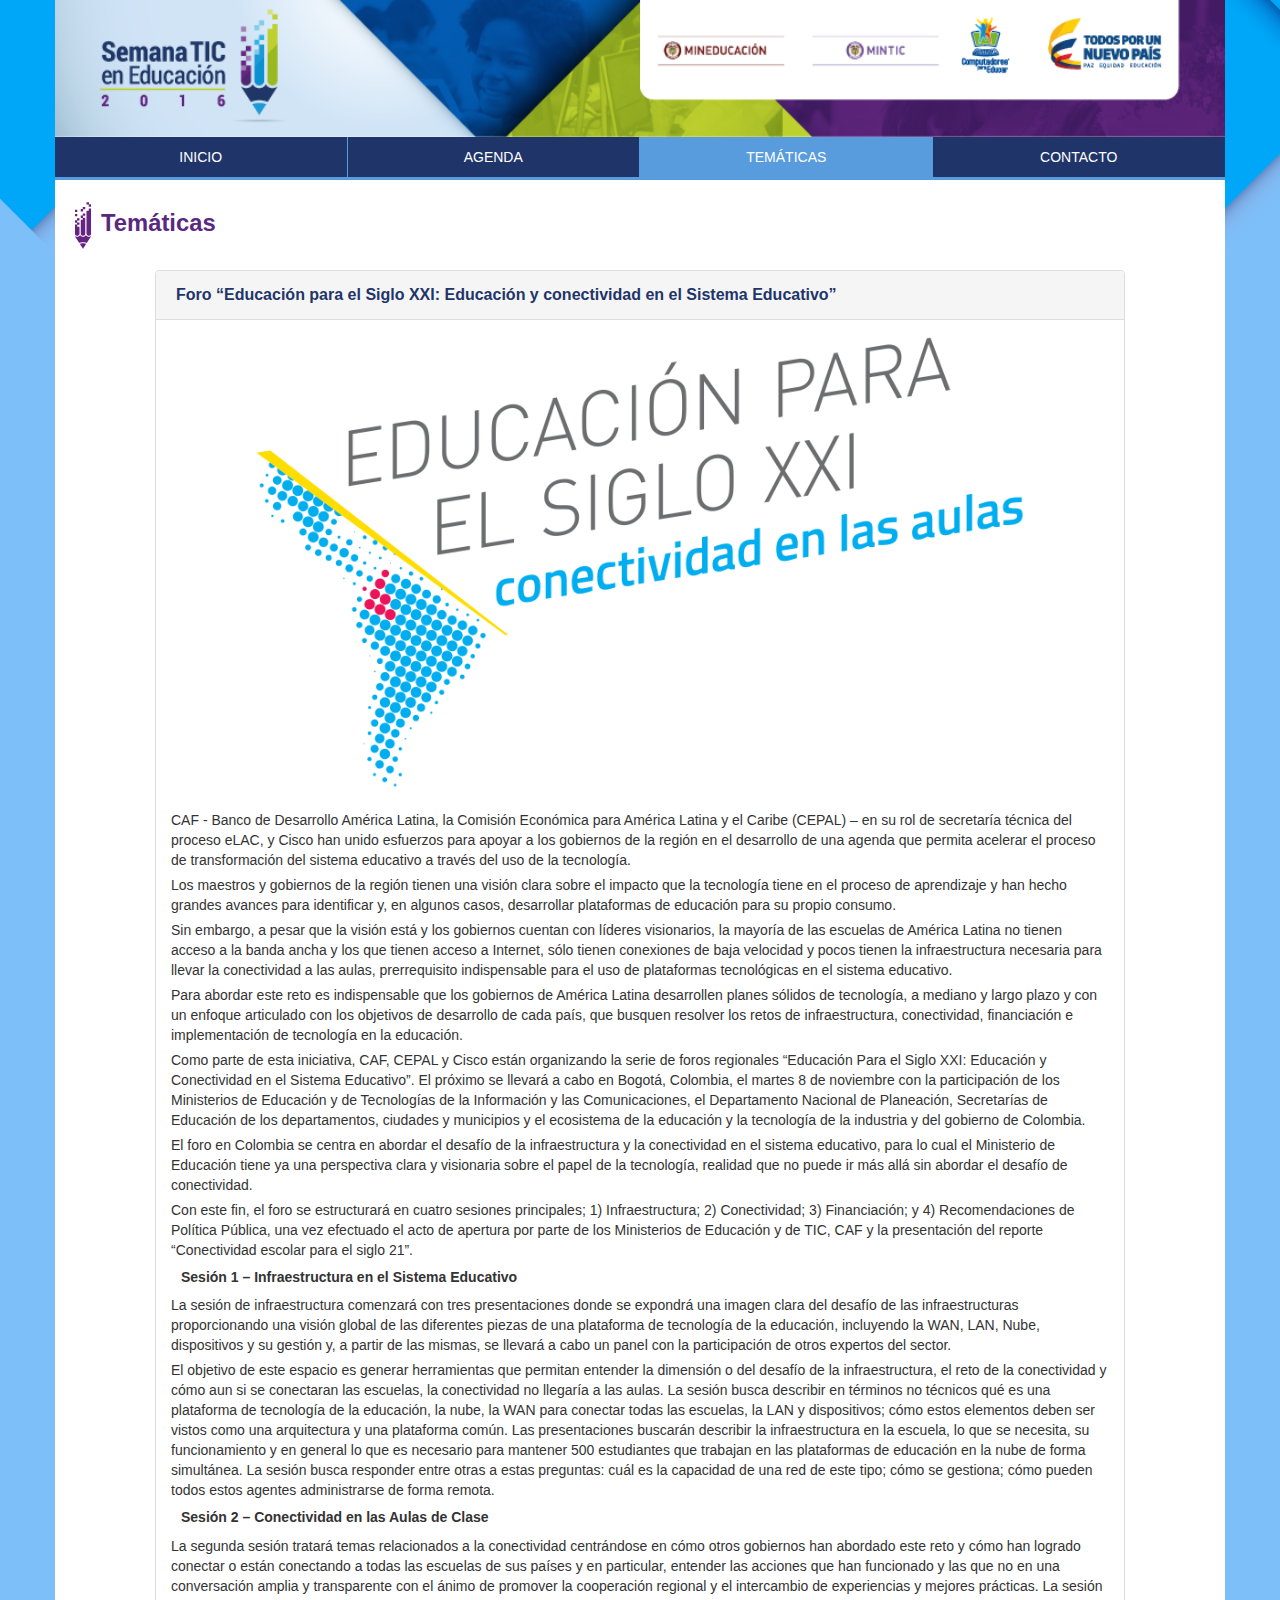
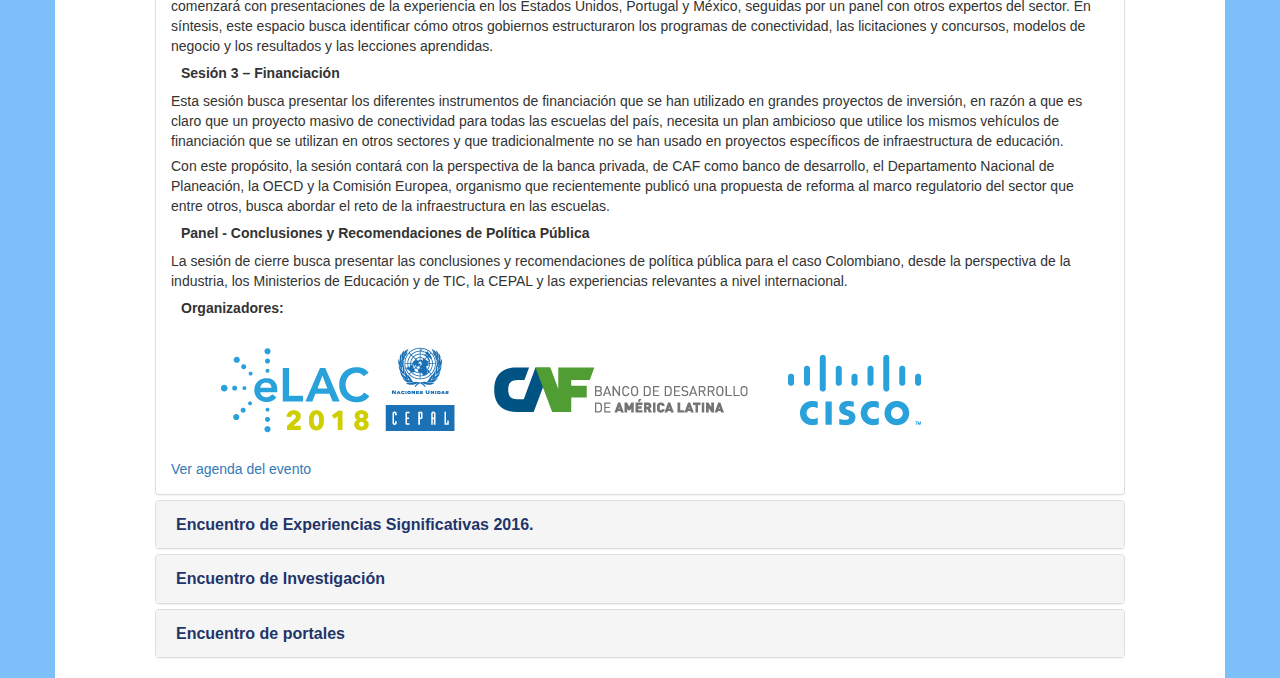
<file: tematicas.html>
<!doctype html>

<html lang="es">
<head>
  <meta charset="utf-8">
  <meta name="viewport" content="width=device-width, initial-scale=1">
  <title>Semana TIC</title>

  <link rel="stylesheet" href="css/bootstrap.min.css">
  <link rel="stylesheet" href="css/base.css">

</head>
<body class="semana_tic">
    <div class="container contenedor">
        <div class="row">
            <div class="col-md-12 banner">
                <img src="images/banner-01.png" class="img-responsive"/>
            </div>
        </div>
        <div class="row menu">
            <div class="col-sm-3 itemMenu">
                <span>INICIO</span>
            </div>
            <div class="col-sm-3 itemMenu">
                <span>AGENDA</span>
            </div>
            <div class="col-sm-3 itemActual">
                <span>TEMÁTICAS</span>
            </div>
            <div class="col-sm-3 itemMenu">
                <span>CONTACTO</span>
            </div>
        </div>
        <div class="row seccion1">
            <div class="row seccion0">
                <div class="col-md-12 lapiz">
                    <img src="images/lapiz-01.png" class="img-responsive"/>
                    <h1>Temáticas</h1>
                </div>
            </div>
        </div>
        
        <div class="row">
            <div class="col-md-10 col-md-offset-1">
                
                <div class="panel-group" id="accordion">
                    
                  <div class="panel panel-default">
                    <div class="panel-heading">
                      <h4 class="panel-title">
                        <a data-toggle="collapse" data-parent="#accordion" href="#collapse1">
                        Foro “Educación para el Siglo XXI: Educación y conectividad en el Sistema Educativo”</a>
                      </h4>
                    </div>
                    <div id="collapse1" class="panel-collapse collapse in">
                      <div class="panel-body">
                        <div class="row">
                            <div class="col-md-10 col-md-offset-1">
                                <img src="images/logo_educacion_sigloxxi.png" class="img-responsive"/>
                            </div>
                        </div>
                        <br>
                        <p>CAF - Banco de Desarrollo América Latina,  la Comisión Económica para América Latina y el Caribe (CEPAL) – en su rol de secretaría técnica del proceso eLAC, y Cisco han unido esfuerzos para apoyar a los gobiernos de la región en el desarrollo de una agenda que permita acelerar el proceso de transformación del sistema educativo a través del uso de la tecnología.</p>
                        <p>Los maestros y gobiernos de la región tienen una visión clara sobre el impacto que la tecnología tiene en el proceso de aprendizaje y han hecho grandes avances para identificar y, en algunos casos, desarrollar plataformas de educación para su propio consumo.</p>
                        <p>Sin embargo, a pesar que la visión está y los gobiernos cuentan con líderes visionarios,  la mayoría de las escuelas de América Latina no tienen acceso a la banda ancha y los que tienen acceso a Internet, sólo tienen conexiones de baja velocidad y pocos tienen la infraestructura necesaria para llevar la conectividad a las aulas, prerrequisito indispensable para el uso de plataformas tecnológicas en el sistema educativo.</p>
                        <p>Para abordar este reto es indispensable que los gobiernos de América Latina desarrollen planes sólidos de tecnología, a mediano y largo plazo y con un enfoque articulado con los objetivos de desarrollo de cada país, que busquen resolver los retos de infraestructura, conectividad, financiación e implementación de tecnología en la educación.</p>
                        <p>Como parte de esta iniciativa, CAF, CEPAL y Cisco están organizando la serie de foros regionales “Educación Para el Siglo XXI: Educación y Conectividad en el Sistema Educativo”. El próximo se llevará a cabo en Bogotá, Colombia, el martes 8 de noviembre con la participación de los Ministerios de Educación y de Tecnologías de la Información y las Comunicaciones, el Departamento Nacional de Planeación, Secretarías de Educación de los departamentos, ciudades y municipios y el ecosistema de la educación y la tecnología de la industria y del gobierno de Colombia.</p>
                        <p>El foro en Colombia se centra en abordar el desafío de la infraestructura y la conectividad en el sistema educativo, para lo cual el Ministerio de Educación tiene ya una perspectiva clara y visionaria sobre el papel de la tecnología, realidad que no puede ir más allá sin abordar el desafío de conectividad.</p>
                        <p>Con este fin, el foro se estructurará en cuatro sesiones principales; 1) Infraestructura; 2) Conectividad; 3) Financiación; y 4) Recomendaciones de Política Pública, una vez efectuado  el acto de apertura por parte de los Ministerios de Educación y de TIC, CAF y la presentación del reporte “Conectividad escolar para el siglo 21”.</p>
                        <h5>Sesión 1 – Infraestructura en el Sistema Educativo</h5>
                        <p>La sesión de infraestructura comenzará con tres presentaciones donde se expondrá una imagen clara del desafío de las infraestructuras proporcionando una visión global de las diferentes piezas de una plataforma de tecnología de la educación, incluyendo la WAN, LAN, Nube, dispositivos y su gestión y, a partir de las mismas, se llevará a cabo un panel con la participación de otros expertos del sector.</p>
                        <p>El objetivo de este espacio es generar herramientas que permitan entender la dimensión o del desafío de la infraestructura, el reto de la conectividad y cómo aun si se conectaran las escuelas, la conectividad no llegaría a las aulas. La sesión busca describir en términos no técnicos qué es una plataforma de tecnología de la educación, la nube, la WAN para conectar todas las escuelas, la LAN y dispositivos; cómo estos elementos deben ser vistos como una arquitectura y una plataforma común. Las presentaciones buscarán describir la infraestructura en la escuela, lo que se necesita, su funcionamiento y en general lo que es necesario para mantener 500 estudiantes que trabajan en las plataformas de educación en la nube de forma simultánea. La sesión busca responder entre otras a estas preguntas: cuál es la capacidad de una red de este tipo; cómo se gestiona; cómo pueden todos estos agentes administrarse de forma remota.</p>
                        <h5>Sesión 2 – Conectividad en las Aulas de Clase</h5>
                        <p>La segunda sesión tratará temas relacionados a la conectividad centrándose en cómo otros gobiernos han abordado este reto y cómo han logrado conectar o están conectando a todas las escuelas de sus países y en particular, entender las acciones que han funcionado y las que no en una conversación amplia y transparente con el ánimo de promover la cooperación regional y el intercambio de experiencias y mejores prácticas. La sesión comenzará con presentaciones de la experiencia en los Estados Unidos, Portugal y México, seguidas por un panel con otros expertos del sector. En síntesis, este espacio busca identificar cómo otros gobiernos estructuraron los programas de conectividad, las licitaciones y concursos, modelos de negocio y los resultados y las lecciones aprendidas.</p>
                        <h5>Sesión 3 – Financiación</h5>
                        <p>Esta sesión busca presentar los diferentes instrumentos de financiación que se han utilizado en grandes proyectos de inversión, en razón a que es claro que un proyecto masivo de conectividad para todas las escuelas del país, necesita un plan ambicioso que utilice los mismos vehículos de financiación que se utilizan en otros sectores y que tradicionalmente no se han usado en proyectos específicos de infraestructura de educación.</p>
                        <p>Con este propósito, la sesión contará con la perspectiva de la banca privada, de CAF como banco de desarrollo, el Departamento Nacional de Planeación, la OECD y la Comisión Europea, organismo que recientemente publicó una propuesta de reforma al marco regulatorio del sector que entre otros, busca abordar el reto de la infraestructura en las escuelas.</p>
                        <h5>Panel -  Conclusiones y Recomendaciones de Política Pública</h5>
                        <p>La sesión de cierre busca presentar las conclusiones y recomendaciones de política pública para el caso Colombiano, desde la perspectiva de la industria, los Ministerios de Educación y de TIC, la CEPAL y las experiencias relevantes a nivel internacional.</p>
                        <h5>Organizadores:</h5>
                        <img src="images/logos_organizadores-01.png" class="img-responsive"/>
                          <a href="#">Ver agenda del evento</a>
                      </div>
                    </div>
                  </div>
                    
                  <div class="panel panel-default">
                    <div class="panel-heading">
                      <h4 class="panel-title">
                        <a data-toggle="collapse" data-parent="#accordion" href="#collapse2">
                        Encuentro de Experiencias Significativas 2016.</a>
                      </h4>
                    </div>
                    <div id="collapse2" class="panel-collapse collapse">
                      <div class="panel-body">
                        <p>El Ministerio de Educación Nacional, a través de la Oficina de Innovación Educativa con Uso de Nuevas Tecnologías, lidera la promoción y el fortalecimiento de las prácticas pedagógicas y el desarrollo de competencias TIC para innovar en educación, que respondan a las necesidades locales, regionales y nacionales, en el marco de la Política Nacional en materia educativa para el período 2014 - 2018, “Colombia la más educada”. Así mismo, en concordancia con lo establecido en el Decreto Único Reglamentario del Sector Educación, busca “Propiciar el uso pedagógico de medios de comunicación como… nuevas tecnologías de la información y la comunicación, en las instituciones educativas para mejorar la calidad del sistema educativo y la competitividad de los estudiantes del país” [1] Por ello, continuando con el espacio creado hace cuatro (4) años, el Ministerio resalta a aquellos docentes que mediante sus prácticas innovadoras han desarrollado Experiencias Significativas con uso pedagógico de TIC, como estrategia de reconocimiento y estímulo para exaltar las competencias TIC de los docentes, su espíritu innovador y su interés por incorporar las herramientas tecnológicas en sus prácticas cotidianas de enseñanza-aprendizaje. Más información en <a href="http://aprende.colombiaaprende.edu.co/experienciastic">http://aprende.colombiaaprende.edu.co/experienciastic</a></p>
                        <img src="images/experiencias1.JPG" class="img-responsive"/>
                        <q>1- Artículo1.1.1.1 Decreto 1075 de 2015, Decreto Único Reglamentario del Sector Educación</q>
                        <h5>Perfil:</h5>
                          <p>Para el IV Encuentro Nacional de Experiencias Significativas con uso pedagógico de TIC 2016, se convocó docentes de aula, de nacionalidad colombiana y en ejercicio, de educación preescolar, básica y media del sector oficial colombiano, para presentar Experiencias Significativas con Uso Pedagógico de TIC, que se encuentran en estado avanzado de implementación, enfocadas en la enseñanza-aprendizaje de las áreas de Matemáticas, Lenguaje y Ciencias, y que contribuyan al mejoramiento de la calidad educativa en los establecimientos educativos del país.</p>
                          <p>Se seleccionaron las mejores de acuerdo con la rúbrica establecida y los cupos establecidos así: 7 para experiencias a nivel nacional y 3 para experiencias de Colegios 10 TIC.</p>
                          <img src="images/experiencias2.jpg" class="img-responsive"/>
                          <h5>Definición de Experiencia Significativa:</h5>
                          <p>Desde la perspectiva de desarrollo hacia la significación, una experiencia significativa para el MEN es una práctica concreta (programa, proyecto, actividad) que nace en un ámbito educativo con el fin de desarrollar un aprendizaje significativo a través del fomento de las competencias. Se retroalimenta permanentemente mediante la autorreflexión crítica, es innovadora, atiende una necesidad del contexto identificada previamente, cuenta con una fundamentación teórica y metodológica coherente, y genera un impacto positivo en la calidad de vida de la comunidad en la cual está inmersa, posibilitando así el mejoramiento continuo del establecimiento educativo, en alguno o en todos sus componentes (académico, directivo administrativo y comunitario) y fortaleciendo la calidad educativa. MEN, Guía 36,2010</p>
                          <p>3 Uso pedagógico de TIC: Experiencia significativa que involucra en la práctica pedagógica las TIC, con la intencionalidad de mejorar el proceso de aprendizaje en el aula: “El saber propio de los docentes que se construye en el momento que la comunidad investiga el sentido de lo que hace” Documento Competencias TIC para el desarrollo profesional docente, MEN, 2013</p>
                          <a href="#">Ver agenda del evento</a>
                      </div>
                    </div>
                  </div>
                    
                  <div class="panel panel-default">
                    <div class="panel-heading">
                      <h4 class="panel-title">
                        <a data-toggle="collapse" data-parent="#accordion" href="#collapse3">
                        Encuentro de Investigación</a>
                      </h4>
                    </div>
                    <div id="collapse3" class="panel-collapse collapse">
                      <div class="panel-body">Lorem ipsum dolor sit amet, consectetur adipisicing elit,
                      sed do eiusmod tempor incididunt ut labore et dolore magna aliqua. Ut enim ad
                      minim veniam, quis nostrud exercitation ullamco laboris nisi ut aliquip ex ea
                      commodo consequat.</div>
                    </div>
                  </div>
                    
                    <div class="panel panel-default">
                    <div class="panel-heading">
                      <h4 class="panel-title">
                        <a data-toggle="collapse" data-parent="#accordion" href="#collapse4">
                        Encuentro de portales</a>
                      </h4>
                    </div>
                    <div id="collapse4" class="panel-collapse collapse">
                      <div class="panel-body">
                        <p>La “Semana TIC en educación 2016”, es una apuesta del Ministerio de Educación Nacional para reconocer, socializar y divulgar iniciativas actuales a nivel local, nacional e internacional en torno a la educación. Para ello, en esta ocasión contaremos con la participación de representantes de Portales Educativos líderes en estos tres escenarios, docentes, funcionarios de Secretarías de Educación, Ministerios y Entidades Educativas, con quienes se compartirá ideas claves y aprendizajes logrados, entre espacios de discusión y reflexión, con el propósito de consolidar las ideas que asumiremos para los desafíos en el presente y el futuro de los Portales Educativos que tienen como objetivo primordial: la educación.</p>
                          <img src="images/portal.jpg" class="img-responsive"/>
                          <p>Durante el desarrollo de este gran evento, los asistentes centrarán su participación en las actividades que buscan promover, principalmente:</p>
                          <ol>
                            <li>El reconocimiento de la calidad de los portales educativos.</li>
                            <li>Su accesibilidad</li>
                            <li>Los impactos y medición de sus acciones, logros y metas que se han propuesto y han conseguido hasta la actualidad.</li>
                          </ol>
                          <h5>Conferencista internacional: Laura Marés</h5>
                          <p>Sr Business Manager Sector Público de Neoris. Especialista en temáticas relativas a la Educación y las TIC, ha actuado como consultora en distintos proyectos gubernamentales y privados, siendo invitada a exponer en más de 30 países de América, Europa, Asia y África.
                          Durante su trayectoria en el gobierno Argentino, ha desempeñado el cargo de Secretaria de RELPE, Directora del programa argentino Educ.ar,  miembro del Comité Ejecutivo de Conectar Igualdad y de la Comisión de Contenidos y Aplicaciones en lo relativo a la Agenda Digital Argentina.</p>
                          <p>Experiencia en portales:</p>
                          <p>Durante 13 años (primero en el portal Educ.ar, luego en RELPE) desarrolló tareas de planeamiento estratégico, presupuesto, definición de áreas temáticas, producción de contenidos y  diseño de políticas públicas, coordinando comisiones de trabajo intergubernamentales y asesorando en estrategias nacionales de tecnología en educación a más de 20 países.</p>
                          <img src="images/laura_mares.jpg" class="img-responsive"/>
                          <a href="#">Ver agenda del evento</a>
                      </div>
                    </div>
                  </div>
                    
                </div>
                
            </div>
        </div>
    </div>
    
	<!-- SCRIPTS -->
  	<script src="js/jquery.js"></script>
    <script src="js/bootstrap.min.js"></script>
	<!-- FIN SCRIPTS -->
    
</body>
</html>
</file>
<file: css/base.css>
.semana_tic
{
    margin: 0;
    background-color: #7DBFF9;
    font-family: Tahoma,Geneva,sans-serif;
    background-image: url(../images/fondo-01.png);
    background-repeat: no-repeat;
    background-position: top;
}

.not-front .main_container
{
    background-color: #7DBFF9;
    background-image: url(../images/fondo-01.png);
    background-repeat: no-repeat;
    background-position: top;
}

.semana_tic .contenedor
{
    background-color: white;
    padding: 0;
}

.semana_tic .banner
{
    height: auto;
}

.semana_tic .banner img
{
    width: 100%;
}

.semana_tic .seccion0
{
    padding: 0px 20px;
}

.semana_tic .seccion0E
{
    padding: 10px 20px;
}

.semana_tic .seccion1
{
    padding: 20px;
}

.semana_tic h1
{
    color: #592980;
    display: inline;
    margin: 0;
    float:left;
    font-size: 1.7em;
    font-weight: 200;
}

.semana_tic h2
{
    color: #1F356A;
}

.semana_tic h4
{
    color: #1F356A;
}

.semana_tic h1, .semana_tic h2, .semana_tic h3, .semana_tic h4, .semana_tic h5, .semana_tic h6
{
    font-family: Tahoma,Geneva,sans-serif;
    font-weight: bold;
    margin: 10px;
}

.semana_tic .titulo1
{
    background-color: #C4D141;
}

.semana_tic .titulo2
{
    background-color: #7DBFF9;
}

.semana_tic .titulo3
{
    color: #592980;
}

.semana_tic .seccion2, .semana_tic .seccion3
{
    padding: 20px;
    margin: 0;
}

.semana_tic .seccion4
{
    padding: 20px;
    margin: 0;
}

.semana_tic .speaker
{
    text-align: center;
    margin-top: 10px;
    border-right: solid #DBDBDD thin;
    padding: 10px;
}

.semana_tic .italic
{
    font-family: Tahoma,Geneva,sans-serif;
    font-style: italic;
    font-size: 0.8em;
}

.semana_tic .lapiz
{
    padding-left: 10px;
}

.semana_tic .lapiz img
{
    float: left;
}

.semana_tic .menu
{
    min-height: 40px;
    text-align: center;
    color: white;
    padding: 0;
    margin: 0;
}

.semana_tic .menu .itemActual
{
    background-color: #589CDE;
    border-bottom: 3px solid #589CDE;
    padding: 10px 0;
    cursor: pointer;
}

.semana_tic .menu .itemMenu
{
    background-color: #1F356A;
    border-bottom: 3px solid #589CDE;
    padding: 10px 0;
    cursor: pointer;
    border-right: solid thin #589CDE;
}

.semana_tic .menu .itemMenu:last-child
{
    border-right: none;
}

.semana_tic .menu .itemMenu:hover
{
    background-color: #C4D141;
}

.semana_tic thead
{
    color: #1F356A;
}

.semana_tic .panel-heading
{
    padding: 5px 10px;
    color: #1F2B49;
}

.semana_tic .iconos_contacto
{
    font-size: 1.4em;
}

.semana_tic .iconos_contacto img
{
    margin-right: 10px;
}

.semana_tic .imagen_contacto img
{
    float: right;
}

.semana_tic .table
{
    background: none;
    color: #1F2B49;
}

.semana_tic .field-content li
{
    list-style: square;
    margin-left: 15px;
}

.semana_tic .field-content
{
    font-family: Tahoma,Geneva,sans-serif;
    background-color: white;
}
.semana_tic p
{
    margin-bottom: 5px;
}

.semana_tic .espacio
{
    clear: both;
    height: 5px;
    width: 100px;
}
/*breadcrumb*/
.semana_tic .breadcrumb{
	margin-bottom: 0px;
	height: 40px;
}
.semana_tic .breadcrumb a, .semana_tic .breadcrumb span.divider{
  color: #e0e0e0;
}
.semana_tic .breadcrumb a:last-child{
  color: #FFFFFF;
}
.semana_tic .breadcrumb a:first-child{
      background: url(../images/location_i_home.png) center left no-repeat;
}
.semana_tic .title{
    display: none;
}
/*menu*/
.semana_tic .main-menu {
  background: #1F356A;
  padding:0px;
}
.semana_tic .main-menu ul{
  border-bottom: 4px solid #589CDE!important;
  background: #1F356A!important;
}
.semana_tic .main-menu > .pane-content > ul > li{
	width:25%;
  border-right: 1px solid #589CDE;
}
.semana_tic .main-menu > .pane-content > ul > li:hover{
  background: #589CDE;
}
.semana_tic .main-menu > .pane-content > ul > li:last-child{
	border-right: none;
}
.semana_tic .main-menu > .pane-content > ul > li >a{
  padding: 8px 47px 8px 30px!important;
  text-transform: uppercase;
  font-size: 14px!important;
}
.semana_tic .main-menu > .pane-content > ul > li >a.active{
  background: #589CDE;
}
.semana_tic .main-menu > .pane-content > ul > li >a:hover{
  background: #4094e6;
  text-decoration: none;
}
@media (max-width: 850px){
	.semana_tic .main-menu > .pane-content > ul > li{
		width:100%!important;
	}
  .semana_tic .main-menu > .pane-content > ul > li{
    border-right: 0px;
  }
  .semana_tic .main-menu ul{
    border-bottom: 1px solid #589CDE!important;
  }
}
@media (max-width: 1024px){
  .semana_tic .main-menu {
      margin-top: -16px;
  }
}
</file>
